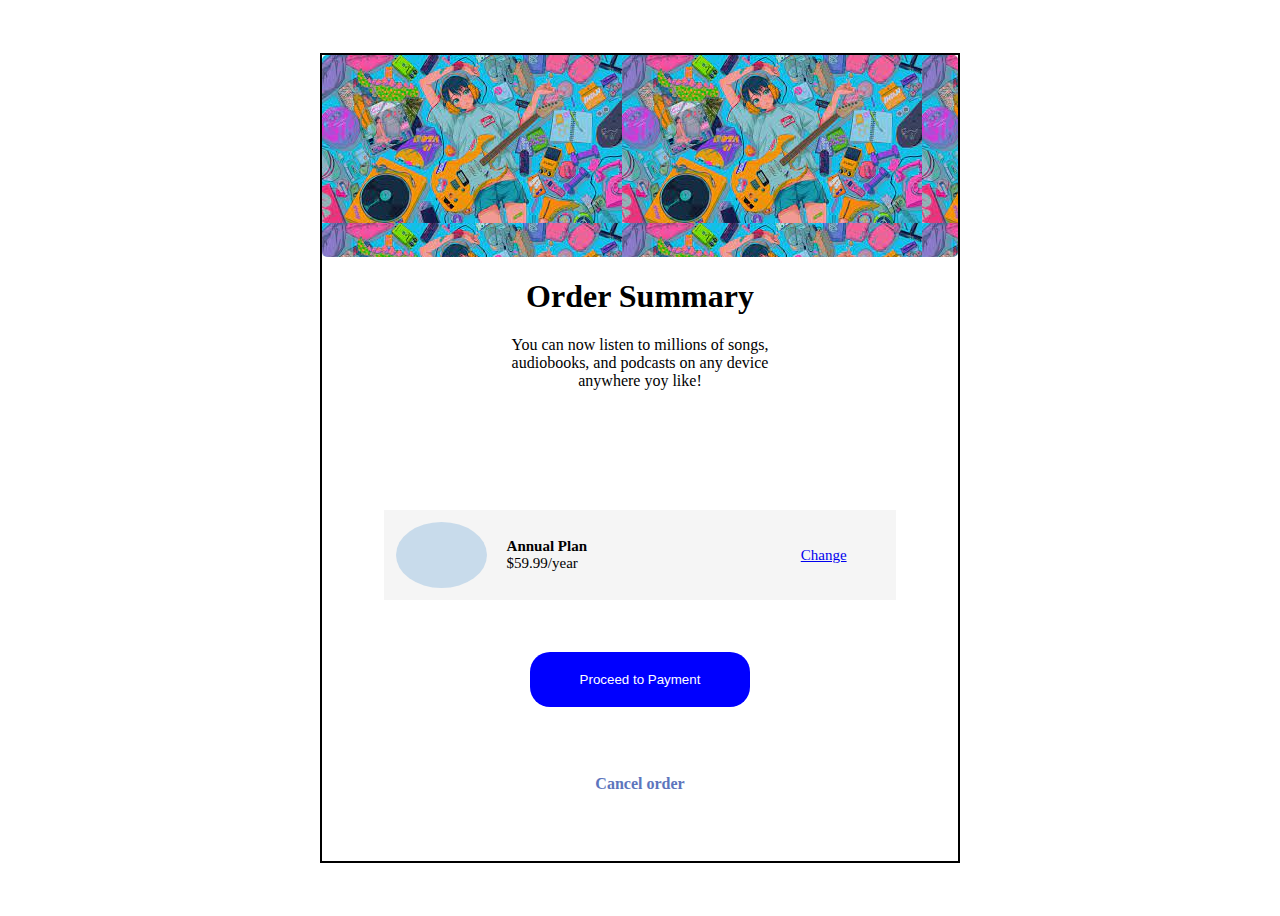
<file: index.html>
<!DOCTYPE html>
<html lang="en">
<head>
    <meta charset="UTF-8">
    <meta name="viewport" content="width=device-width, initial-scale=1.0">
    <title>Document</title>
    <link rel="stylesheet" href="temp5.css">
    <link rel="stylesheet" href="https://cdnjs.cloudflare.com/ajax/libs/font-awesome/6.4.2/css/all.min.css" integrity="sha512-z3gLpd7yknf1YoNbCzqRKc4qyor8gaKU1qmn+CShxbuBusANI9QpRohGBreCFkKxLhei6S9CQXFEbbKuqLg0DA==" crossorigin="anonymous" referrerpolicy="no-referrer" />
</head>
<body>
    <div class="container">
        <div class="id1">

        </div>
        <div class="id2">
            <h1 >Order Summary</h1>
            <p>You can now listen to millions of songs,<br>audiobooks, and podcasts on any device<br>anywhere yoy like!</p>
        </div>
        <div class="id3">
            <div class="top">
                <div class="a" style="background-color: #c8dbeb; width: 25%;height: 100%;">
                    <i class="fa-solid fa-music" style="color: #ababab;"></i>
                </div>
                <div class="b" style=" width: 75%;height: 100%;">
                    <p><b>Annual Plan</b><br>$59.99/year</p>
                    
                </div>
                <div class="c"style=" width: 25%;height: 100%;">
                <a href="change.html">Change</a>
                </div>
            </div>
            
                <button>Proceed to Payment</button>
            
            <p style="color: rgb(93, 117, 189);"><b>Cancel order</b></p>
        </div>
    </div>
</body>
</html>
</file>
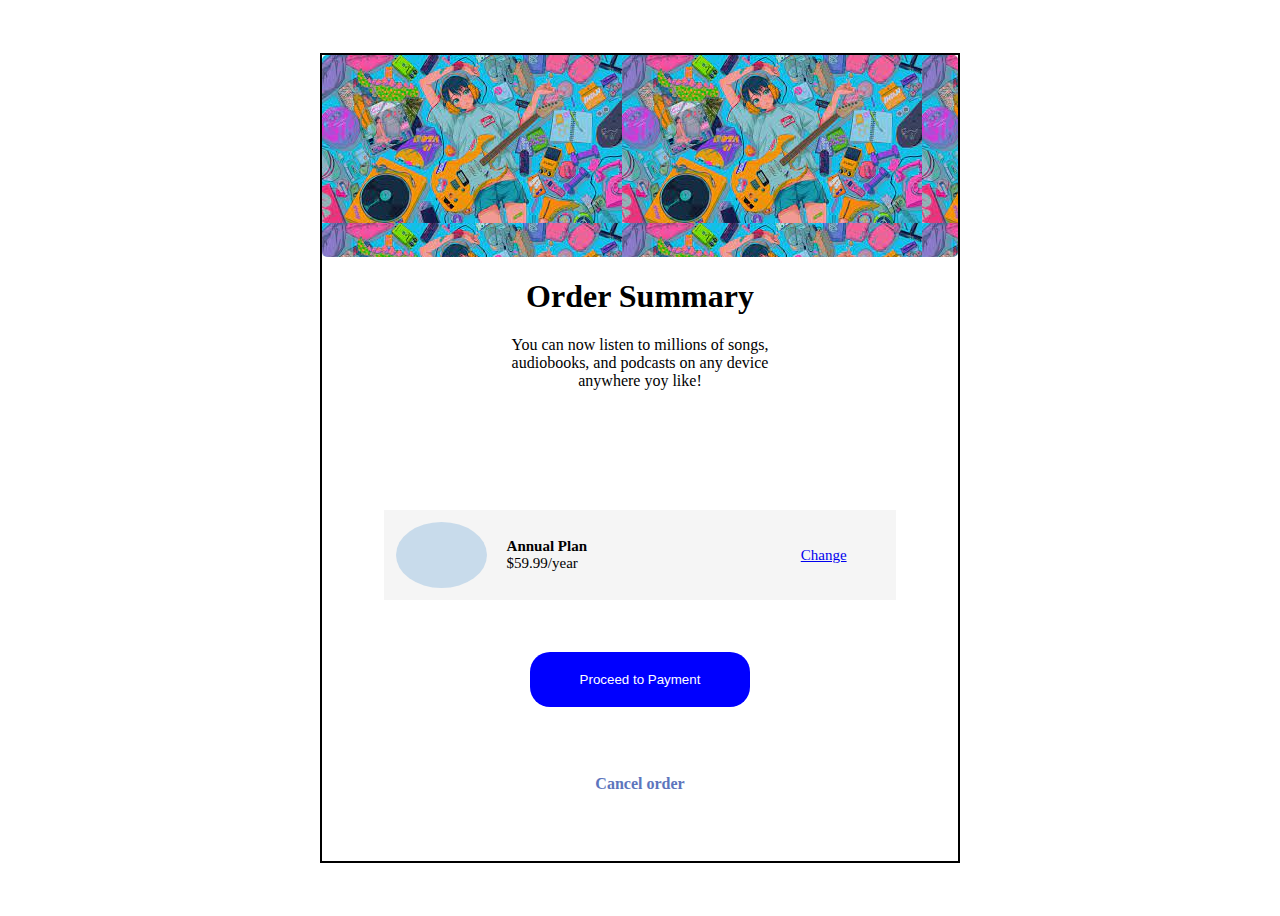
<file: temp5.html>
<!DOCTYPE html>
<html lang="en">
<head>
    <meta charset="UTF-8">
    <meta name="viewport" content="width=device-width, initial-scale=1.0">
    <title>Document</title>
    <link rel="stylesheet" href="temp5.css">
    <link rel="stylesheet" href="https://cdnjs.cloudflare.com/ajax/libs/font-awesome/6.4.2/css/all.min.css" integrity="sha512-z3gLpd7yknf1YoNbCzqRKc4qyor8gaKU1qmn+CShxbuBusANI9QpRohGBreCFkKxLhei6S9CQXFEbbKuqLg0DA==" crossorigin="anonymous" referrerpolicy="no-referrer" />
</head>
<body>
    <div class="container">
        <div class="id1">

        </div>
        <div class="id2">
            <h1 >Order Summary</h1>
            <p>You can now listen to millions of songs,<br>audiobooks, and podcasts on any device<br>anywhere yoy like!</p>
        </div>
        <div class="id3">
            <div class="top">
                <div class="a" style="background-color: #c8dbeb; width: 25%;height: 100%;">
                    <i class="fa-solid fa-music" style="color: #ababab;"></i>
                </div>
                <div class="b" style=" width: 75%;height: 100%;">
                    <p><b>Annual Plan</b><br>$59.99/year</p>
                    
                </div>
                <div class="c"style=" width: 25%;height: 100%;">
                <a href="change.html">Change</a>
                </div>
            </div>
            
                <button>Proceed to Payment</button>
            
            <p style="color: rgb(93, 117, 189);"><b>Cancel order</b></p>
        </div>
    </div>
</body>
</html>
</file>
<file: temp5.css>
*{
    border: 0;
    padding: 0;
    box-sizing: border-box;
}
body{
    display: flex;
    justify-content: center;
    align-items: center;
    height: 100vh;

}
.container{
    height: 90vh;
    width: 50vw;
    border: 2px solid black;
    display: flex;
    flex-direction: column;

}
.id1{
    height: 25%;
    background-image: url('./img1.jpg');
    border-radius: 5px;

}
.id2{
    height: 25%;
    text-align: center;
}
.id3{
    height: 50%;
    display: flex;
    flex-direction: column;
    justify-content: space-evenly;
    align-items: center;

}
.top{
    width: 40vw;
    height: 10vh;
    font-size: 25px;
    border: 2px solid whitesmoke;
    background-color: whitesmoke;
    display: flex;
    justify-content: center;
    align-items: center;
    padding: 10px;

}
button{
    padding: 20px 50px;
    border-radius: 20px;
    background-color: blue;
    color: white;
}
.a{
    display: flex;
    border-radius: 50%;
    justify-content: center;
    align-items: center;
}
.b{
    display: flex;
    justify-content: left;
    align-items: center;
    margin-left: 20px;
    font-size: 15px;

}
.c{
    display: flex;
    justify-content: center;
    align-items: center;
    font-size: 15px;
    margin-right: 15px;
}
@media screen and (max-width:576px) {
    body{
        display: block;
        height: auto;
    
    }
    .container{
        height: auto;
        width: auto;
        display: block;
    
    }
    .id1{
        height: auto;
        background-image: url(./img1.jpg);
        border-radius: 5px;
    
    }
    .id2{
        height: auto;
        text-align: center;
    }
    .id3{
        height: auto;
        display: block;
    }
    .top{
        width: auto;
        height: auto;
        /* font-size: 25px; */
        display: auto;
        padding: auto;
    
    }
    .a{
        display: block;
        border-radius: 50%;
    }
    .b{
        display: block;
        /* margin-left: 20px;
        font-size: 15px; */
    
    }
    .c{
        display: block;
        /* font-size: 15px;
        margin-right: 15px; */
    }
    p{
        text-align: center;
    }
    button{
        padding: 20px 50px;
        border-radius: 20px;
        position: relative;
        left: 100px;
    }
}
</file>
